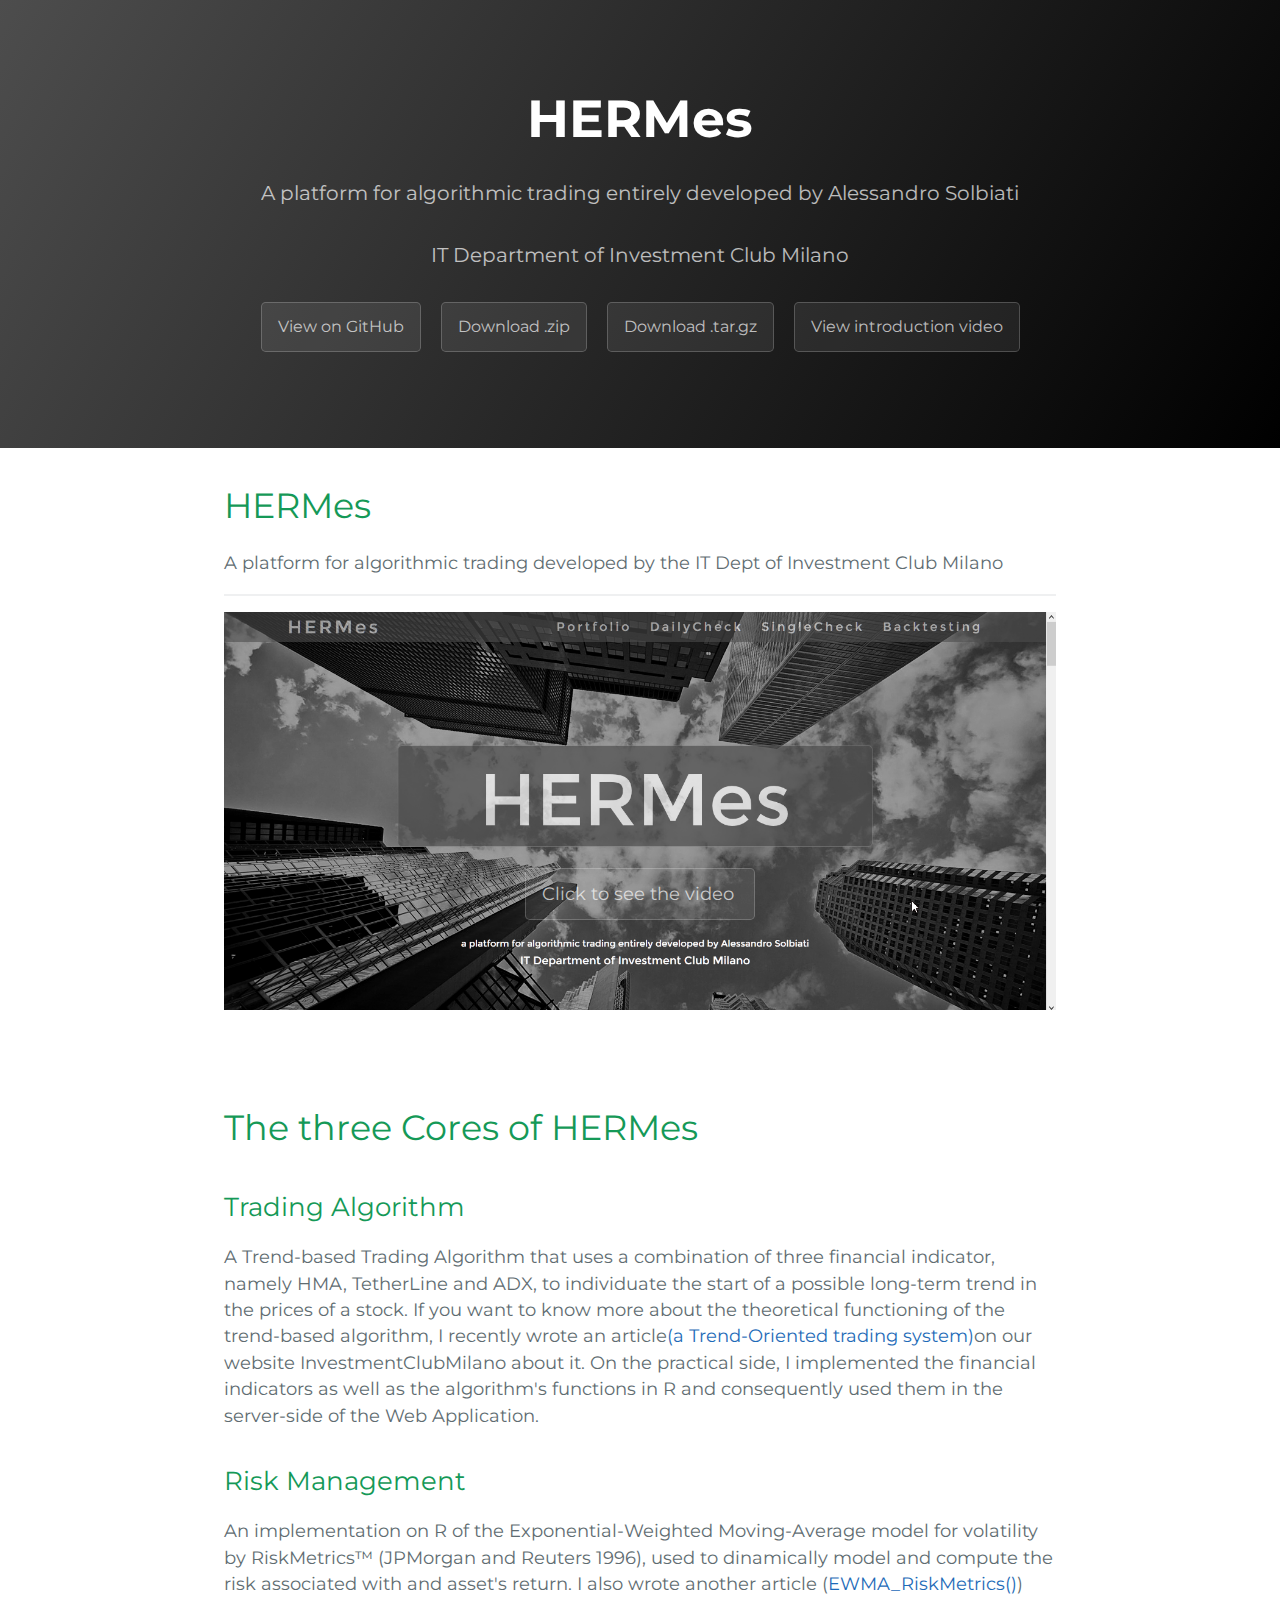
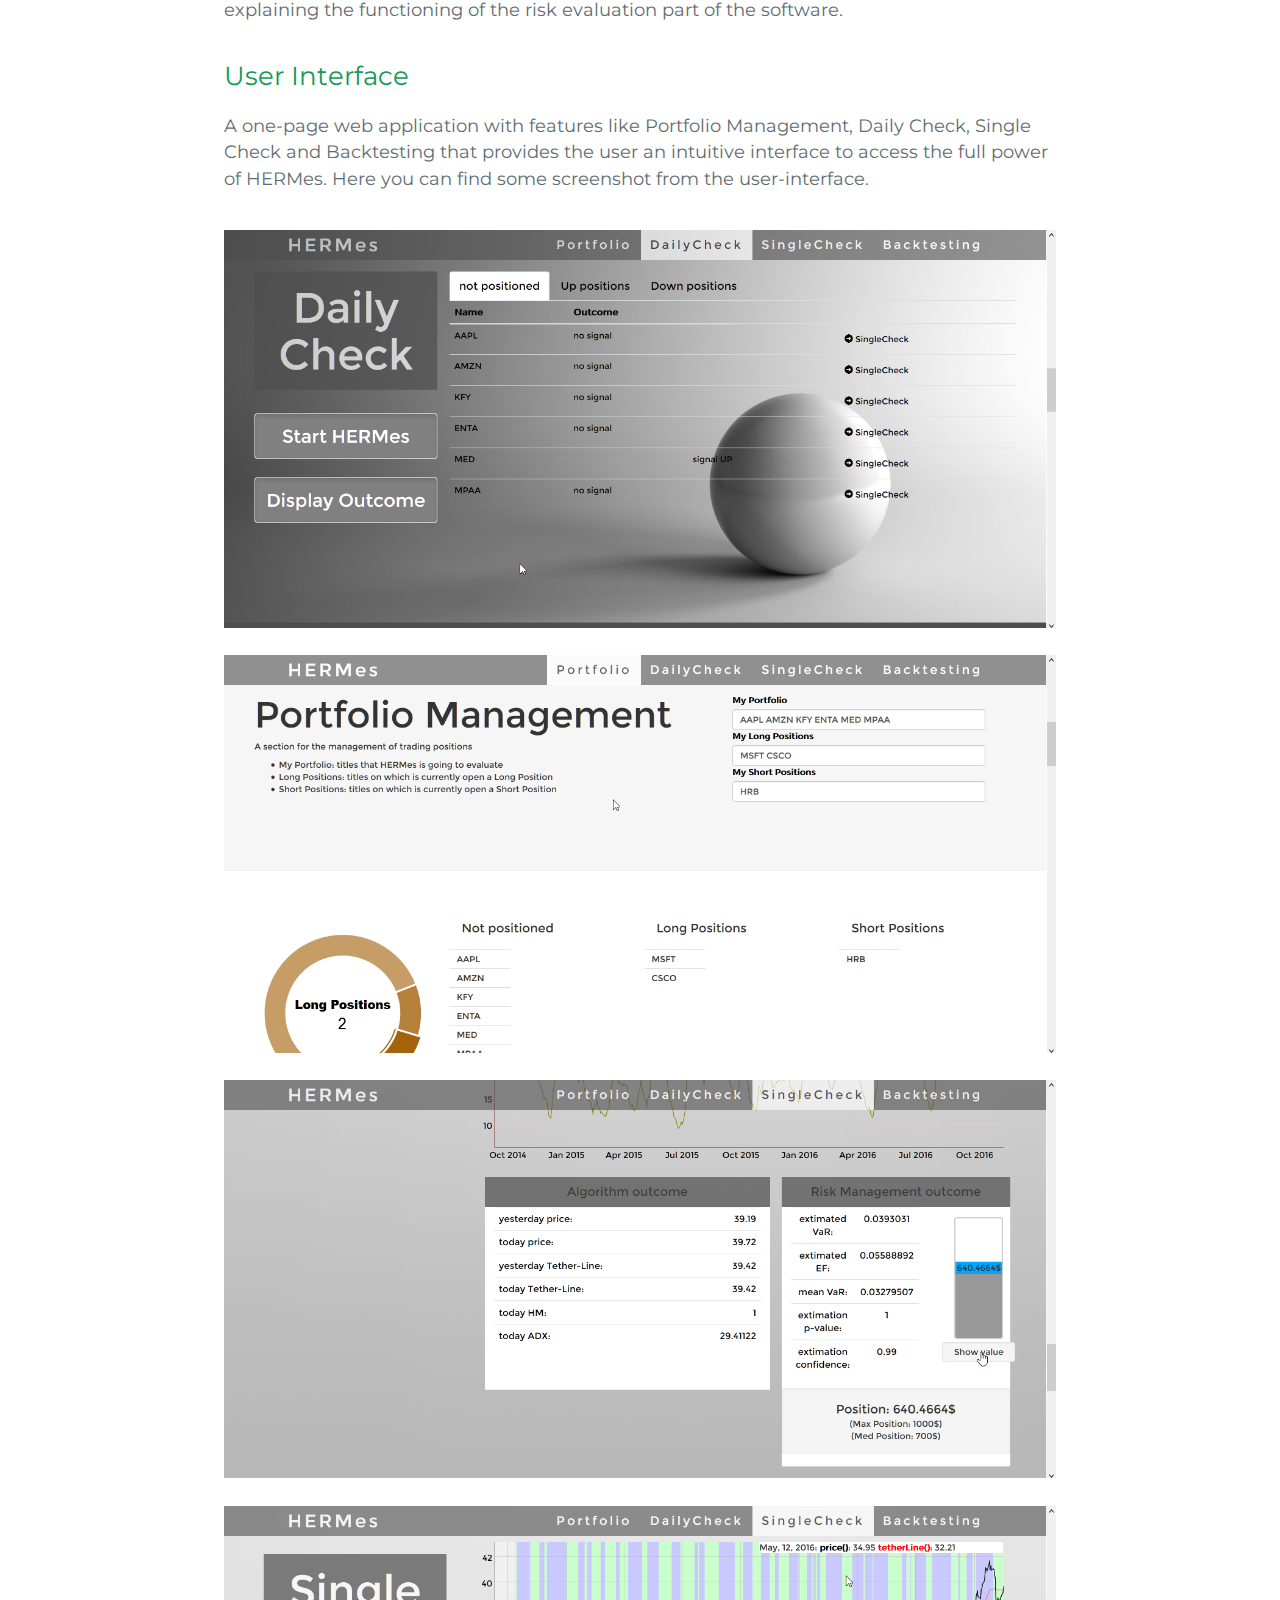
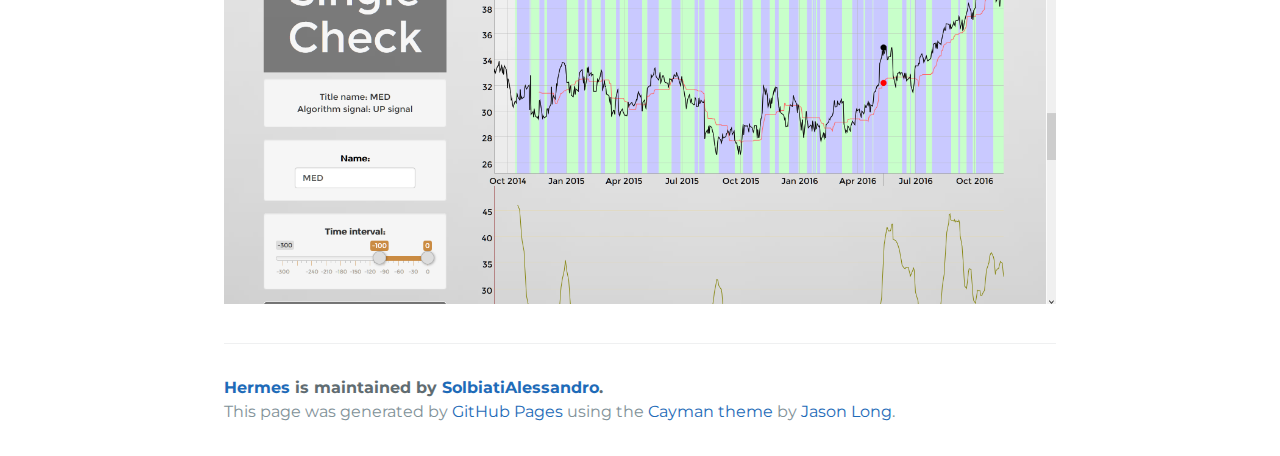
<file: index.html>
<!DOCTYPE html>
<html lang="en-us">
  <head>
    <meta charset="UTF-8">
    <title>Hermes by SolbiatiAlessandro</title>
    <meta name="viewport" content="width=device-width, initial-scale=1">
    <link rel="stylesheet" type="text/css" href="stylesheets/normalize.css" media="screen">
    <link href='https://fonts.googleapis.com/css?family=Open+Sans:400,700' rel='stylesheet' type='text/css'>
    <link rel="stylesheet" type="text/css" href="stylesheets/stylesheet.css" media="screen">
    <link rel="stylesheet" type="text/css" href="stylesheets/github-light.css" media="screen">
    <link href="https://fonts.googleapis.com/css?family=Montserrat" rel="stylesheet" type="text/css">
  </head>
  <body>
    <section class="page-header">
      <h1 class="project-name" style="font-size:120">HERMes</h1>
      <h3 class="project-tagline">A platform for algorithmic trading entirely developed by Alessandro Solbiati</h3>
      <h2 class="project-tagline">IT Department of Investment Club Milano</h2>
      <a href="https://github.com/SolbiatiAlessandro/HERMes" class="btn">View on GitHub</a>
      <a href="https://github.com/SolbiatiAlessandro/HERMes/zipball/master" class="btn">Download .zip</a>
      <a href="https://github.com/SolbiatiAlessandro/HERMes/tarball/master" class="btn">Download .tar.gz</a>
      <a href="http://v.youku.com/v_show/id_XMTgyMzY1MzY3Ng==.html" class="btn">View introduction video</a>
    </section>

    <section class="main-content">
      <h1>
<a id="hermes" class="anchor" href="#hermes" aria-hidden="true"><span aria-hidden="true" class="octicon octicon-link"></span></a>HERMes</h1>

<p>A platform for algorithmic trading developed by the IT Dept of Investment Club Milano</p>

<hr>
 
     

<a href="http://v.youku.com/v_show/id_XMTgyMzY1MzY3Ng==.html"><img src="hermes1.png" /></a>
      <a href="http://v.youku.com/v_show/id_XMTgyMzY1MzY3Ng==.html"><div class="btn ale-btn">Click to see the video</div></a>

<p></p><h1>
<a id="the-three-cores-of-hermes-trading-algorithm" class="anchor" href="#the-three-cores-of-hermes-trading-algorithm" aria-hidden="true"><span aria-hidden="true" class="octicon octicon-link"></span></a>The three Cores of HERMes<h1>
<a id="-trading-algorithm" class="anchor" href="#-trading-algorithm" aria-hidden="true"><span aria-hidden="true" class="octicon octicon-link"></span></a> 

<h2>
<a id="trading-algorithm" class="anchor" href="#trading-algorithm" aria-hidden="true"><span aria-hidden="true" class="octicon octicon-link"></span></a>Trading Algorithm</h2>

</h1>
</h1><p>A Trend-based Trading Algorithm that uses a combination of three financial indicator, namely HMA, TetherLine and ADX, to individuate the start of a possible long-term trend in the prices of a stock.
      If you want to know more about the theoretical functioning of the trend-based algorithm, I recently wrote an article<a href="https://investmentclubmilano.com/2016/06/18/a-trend-oriented-trading-system-hma-tfs-tether-line/">(a Trend-Oriented trading system)</a>on our website InvestmentClubMilano about it. 
      On the practical side, I implemented the financial indicators as well as the algorithm's functions in R and consequently used them in the server-side of the Web Application.   </p>

<h2>
<a id="risk-management" class="anchor" href="#risk-management" aria-hidden="true"><span aria-hidden="true" class="octicon octicon-link"></span></a>Risk Management</h2> 

<p>An implementation on R of the Exponential-Weighted Moving-Average model for volatility by RiskMetrics™ (JPMorgan and Reuters 1996), used to dinamically model and compute the risk associated with and asset's return.
      I also wrote another article (<a href="https://investmentclubmilano.com/2016/08/01/case-study-risk-evaluation-on-major-italian-banks-with-investmentclubmilano-software-ewma_riskmetrics/">EWMA_RiskMetrics()</a>) explaining the functioning of the risk evaluation part of the software.</p>   

<h2>
<a id="user-interface" class="anchor" href="#user-interface" aria-hidden="true"><span aria-hidden="true" class="octicon octicon-link"></span></a>User Interface</h2>

<p>A one-page web application with features like Portfolio Management, Daily Check, Single Check and Backtesting that provides the user an intuitive interface to access the full power of HERMes. Here you can find some screenshot from the user-interface.</p>
<img style="margin-top:20px;" src="hermes2.png" />
<img style="margin-top:20px;" src="hermes3.png" />
<img style="margin-top:20px;" src="hermes4.png" />
<img style="margin-top:20px;" src="hermes5.png" />
      <footer class="site-footer">
        <span class="site-footer-owner"><a href="https://github.com/SolbiatiAlessandro/HERMes">Hermes</a> is maintained by <a href="https://github.com/SolbiatiAlessandro">SolbiatiAlessandro</a>.</span>

        <span class="site-footer-credits">This page was generated by <a href="https://pages.github.com">GitHub Pages</a> using the <a href="https://github.com/jasonlong/cayman-theme">Cayman theme</a> by <a href="https://twitter.com/jasonlong">Jason Long</a>.</span>
      </footer>

    </section>

  
  </body>
</html>
</file>
<file: stylesheets/stylesheet.css>
* {
  box-sizing: border-box; }

body {
  padding: 0;
  margin: 0;
  font-family: Montserrat, sans-serif;
  font-size: 16px;
  line-height: 1.5;
  color: #606c71; }

a {
  color: #1e6bb8;
  text-decoration: none; }
  a:hover {
    text-decoration: underline; }

.btn {
  display: inline-block;
  margin-bottom: 1rem;
  color: rgba(255, 255, 255, 0.7);
  background-color: rgba(255, 255, 255, 0.08);
  border-color: rgba(255, 255, 255, 0.2);
  border-style: solid;
  border-width: 1px;
  border-radius: 0.3rem;
  transition: color 0.2s, background-color 0.2s, border-color 0.2s; }
  .btn + .btn {
    margin-left: 1rem; }

.btn:hover {
  color: rgba(255, 255, 255, 0.8);
  text-decoration: none;
  background-color: rgba(255, 255, 255, 0.2);
  border-color: rgba(255, 255, 255, 0.3); }

.ale-btn{
  margin: 0 auto;
transform: translateY(-150px);
display: block;
width: 230px;
}

@media screen and (min-width: 64em) {
  .btn {
    padding: 0.75rem 1rem; } }

@media screen and (min-width: 42em) and (max-width: 64em) {
  .btn {
    padding: 0.6rem 0.9rem;
    font-size: 0.9rem; } }

@media screen and (max-width: 42em) {
  .btn {
    display: block;
    width: 100%;
    padding: 0.75rem;
    font-size: 0.9rem; }
    .btn + .btn {
      margin-top: 1rem;
      margin-left: 0; } }

.page-header {
  color: #fff;
  text-align: center;
  background-color: #4d4d4d;
  background-image: linear-gradient(120deg,#4d4d4d,black); }

@media screen and (min-width: 64em) {
  .page-header {
    padding: 5rem 6rem; } }

@media screen and (min-width: 42em) and (max-width: 64em) {
  .page-header {
    padding: 3rem 4rem; } }

@media screen and (max-width: 42em) {
  .page-header {
    padding: 2rem 1rem; } }

.project-name {
  margin-top: 0;
  margin-bottom: 0.1rem; }

@media screen and (min-width: 64em) {
  .project-name {
    font-size: 3.25rem; } }

@media screen and (min-width: 42em) and (max-width: 64em) {
  .project-name {
    font-size: 2.25rem; } }

@media screen and (max-width: 42em) {
  .project-name {
    font-size: 1.75rem; } }

.project-tagline {
  margin-bottom: 2rem;
  font-weight: normal;
  opacity: 0.7; }

@media screen and (min-width: 64em) {
  .project-tagline {
    font-size: 1.25rem; } }

@media screen and (min-width: 42em) and (max-width: 64em) {
  .project-tagline {
    font-size: 1.15rem; } }

@media screen and (max-width: 42em) {
  .project-tagline {
    font-size: 1rem; } }

.main-content :first-child {
  margin-top: 0; }
.main-content img {
  max-width: 100%; }
.main-content h1, .main-content h2, .main-content h3, .main-content h4, .main-content h5, .main-content h6 {
  margin-top: 2rem;
  margin-bottom: 1rem;
  font-weight: normal;
  color: #159957; }
.main-content p {
  margin-bottom: 1em; }
.main-content code {
  padding: 2px 4px;
  font-family: Consolas, "Liberation Mono", Menlo, Courier, monospace;
  font-size: 0.9rem;
  color: #383e41;
  background-color: #f3f6fa;
  border-radius: 0.3rem; }
.main-content pre {
  padding: 0.8rem;
  margin-top: 0;
  margin-bottom: 1rem;
  font: 1rem Consolas, "Liberation Mono", Menlo, Courier, monospace;
  color: #567482;
  word-wrap: normal;
  background-color: #f3f6fa;
  border: solid 1px #dce6f0;
  border-radius: 0.3rem; }
  .main-content pre > code {
    padding: 0;
    margin: 0;
    font-size: 0.9rem;
    color: #567482;
    word-break: normal;
    white-space: pre;
    background: transparent;
    border: 0; }
.main-content .highlight {
  margin-bottom: 1rem; }
  .main-content .highlight pre {
    margin-bottom: 0;
    word-break: normal; }
.main-content .highlight pre, .main-content pre {
  padding: 0.8rem;
  overflow: auto;
  font-size: 0.9rem;
  line-height: 1.45;
  border-radius: 0.3rem; }
.main-content pre code, .main-content pre tt {
  display: inline;
  max-width: initial;
  padding: 0;
  margin: 0;
  overflow: initial;
  line-height: inherit;
  word-wrap: normal;
  background-color: transparent;
  border: 0; }
  .main-content pre code:before, .main-content pre code:after, .main-content pre tt:before, .main-content pre tt:after {
    content: normal; }
.main-content ul, .main-content ol {
  margin-top: 0; }
.main-content blockquote {
  padding: 0 1rem;
  margin-left: 0;
  color: #819198;
  border-left: 0.3rem solid #dce6f0; }
  .main-content blockquote > :first-child {
    margin-top: 0; }
  .main-content blockquote > :last-child {
    margin-bottom: 0; }
.main-content table {
  display: block;
  width: 100%;
  overflow: auto;
  word-break: normal;
  word-break: keep-all; }
  .main-content table th {
    font-weight: bold; }
  .main-content table th, .main-content table td {
    padding: 0.5rem 1rem;
    border: 1px solid #e9ebec; }
.main-content dl {
  padding: 0; }
  .main-content dl dt {
    padding: 0;
    margin-top: 1rem;
    font-size: 1rem;
    font-weight: bold; }
  .main-content dl dd {
    padding: 0;
    margin-bottom: 1rem; }
.main-content hr {
  height: 2px;
  padding: 0;
  margin: 1rem 0;
  background-color: #eff0f1;
  border: 0; }

@media screen and (min-width: 64em) {
  .main-content {
    max-width: 64rem;
    padding: 2rem 6rem;
    margin: 0 auto;
    font-size: 1.1rem; } }

@media screen and (min-width: 42em) and (max-width: 64em) {
  .main-content {
    padding: 2rem 4rem;
    font-size: 1.1rem; } }

@media screen and (max-width: 42em) {
  .main-content {
    padding: 2rem 1rem;
    font-size: 1rem; } }

.site-footer {
  padding-top: 2rem;
  margin-top: 2rem;
  border-top: solid 1px #eff0f1; }

.site-footer-owner {
  display: block;
  font-weight: bold; }

.site-footer-credits {
  color: #819198; }

@media screen and (min-width: 64em) {
  .site-footer {
    font-size: 1rem; } }

@media screen and (min-width: 42em) and (max-width: 64em) {
  .site-footer {
    font-size: 1rem; } }

@media screen and (max-width: 42em) {
  .site-footer {
    font-size: 0.9rem; } }
</file>
<file: stylesheets/github-light.css>
/*
The MIT License (MIT)

Copyright (c) 2016 GitHub, Inc.

Permission is hereby granted, free of charge, to any person obtaining a copy
of this software and associated documentation files (the "Software"), to deal
in the Software without restriction, including without limitation the rights
to use, copy, modify, merge, publish, distribute, sublicense, and/or sell
copies of the Software, and to permit persons to whom the Software is
furnished to do so, subject to the following conditions:

The above copyright notice and this permission notice shall be included in all
copies or substantial portions of the Software.

THE SOFTWARE IS PROVIDED "AS IS", WITHOUT WARRANTY OF ANY KIND, EXPRESS OR
IMPLIED, INCLUDING BUT NOT LIMITED TO THE WARRANTIES OF MERCHANTABILITY,
FITNESS FOR A PARTICULAR PURPOSE AND NONINFRINGEMENT. IN NO EVENT SHALL THE
AUTHORS OR COPYRIGHT HOLDERS BE LIABLE FOR ANY CLAIM, DAMAGES OR OTHER
LIABILITY, WHETHER IN AN ACTION OF CONTRACT, TORT OR OTHERWISE, ARISING FROM,
OUT OF OR IN CONNECTION WITH THE SOFTWARE OR THE USE OR OTHER DEALINGS IN THE
SOFTWARE.

*/

.pl-c /* comment */ {
  color: #969896;
}

.pl-c1 /* constant, variable.other.constant, support, meta.property-name, support.constant, support.variable, meta.module-reference, markup.raw, meta.diff.header */,
.pl-s .pl-v /* string variable */ {
  color: #0086b3;
}

.pl-e /* entity */,
.pl-en /* entity.name */ {
  color: #795da3;
}

.pl-smi /* variable.parameter.function, storage.modifier.package, storage.modifier.import, storage.type.java, variable.other */,
.pl-s .pl-s1 /* string source */ {
  color: #333;
}

.pl-ent /* entity.name.tag */ {
  color: #63a35c;
}

.pl-k /* keyword, storage, storage.type */ {
  color: #a71d5d;
}

.pl-s /* string */,
.pl-pds /* punctuation.definition.string, string.regexp.character-class */,
.pl-s .pl-pse .pl-s1 /* string punctuation.section.embedded source */,
.pl-sr /* string.regexp */,
.pl-sr .pl-cce /* string.regexp constant.character.escape */,
.pl-sr .pl-sre /* string.regexp source.ruby.embedded */,
.pl-sr .pl-sra /* string.regexp string.regexp.arbitrary-repitition */ {
  color: #183691;
}

.pl-v /* variable */ {
  color: #ed6a43;
}

.pl-id /* invalid.deprecated */ {
  color: #b52a1d;
}

.pl-ii /* invalid.illegal */ {
  color: #f8f8f8;
  background-color: #b52a1d;
}

.pl-sr .pl-cce /* string.regexp constant.character.escape */ {
  font-weight: bold;
  color: #63a35c;
}

.pl-ml /* markup.list */ {
  color: #693a17;
}

.pl-mh /* markup.heading */,
.pl-mh .pl-en /* markup.heading entity.name */,
.pl-ms /* meta.separator */ {
  font-weight: bold;
  color: #1d3e81;
}

.pl-mq /* markup.quote */ {
  color: #008080;
}

.pl-mi /* markup.italic */ {
  font-style: italic;
  color: #333;
}

.pl-mb /* markup.bold */ {
  font-weight: bold;
  color: #333;
}

.pl-md /* markup.deleted, meta.diff.header.from-file */ {
  color: #bd2c00;
  background-color: #ffecec;
}

.pl-mi1 /* markup.inserted, meta.diff.header.to-file */ {
  color: #55a532;
  background-color: #eaffea;
}

.pl-mdr /* meta.diff.range */ {
  font-weight: bold;
  color: #795da3;
}

.pl-mo /* meta.output */ {
  color: #1d3e81;
}
</file>
